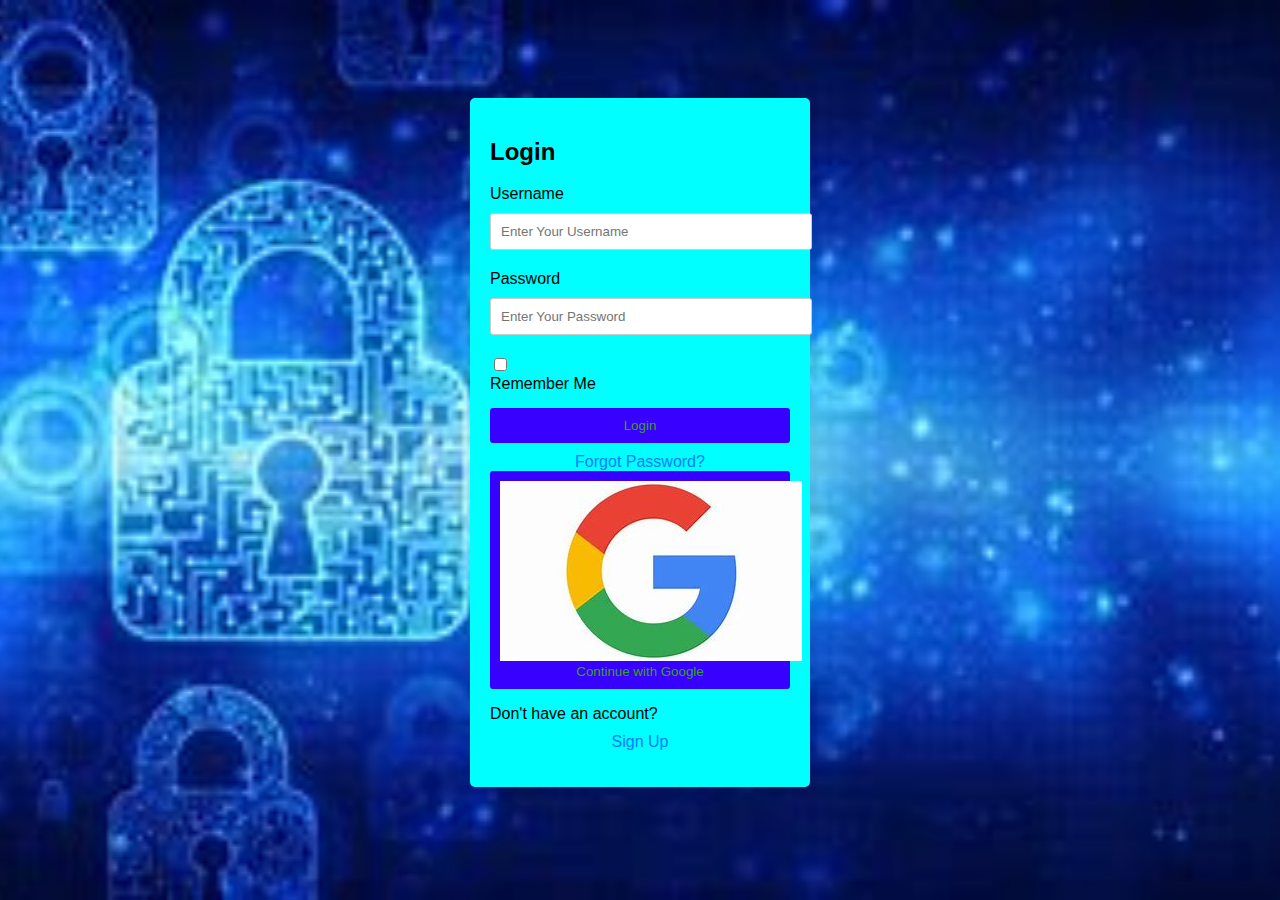
<file: index.html>
<!DOCTYPE html>
<html lang="en">
<head>
    <meta charset="UTF-8">
    <meta name="viewport" content="width=device-width, initial-scale=1.0">
    <title>Login | Comrade Market</title>
    <link rel="stylesheet" href="style.css">
    <link rel="icon" type="img/png" href="./img/gdglogo.jpeg">
</head>
<body>
    <div class="login-container">
        <form action="home.html" method="POST">
            <h2>Login</h2>
            <div class="input-group">
                <label>Username</label>
                <input type="text" required placeholder="Enter Your Username">
            </div>
            <div class="input-group">
                <label>Password</label>
                <input type="password" required placeholder="Enter Your Password">
            </div>
            <div class="checkbox-group">
                <input type="checkbox" id="remember">
                <label for="remember">Remember Me</label>
            </div>
            <button type="submit" class="login-btn">Login</button>
            <a href="#" class="forgot-password">Forgot Password?</a>

            <div class="google-login">
                <button class="google-btn">
                    <img src="./img/google.jpeg"alt="Google Logo">
                    Continue with Google
                </button>
            </div>

            <p>Don't have an account? <a href="signup.html">Sign Up</a></p>
        </form>
    </div>
</body>
</html>
</file>
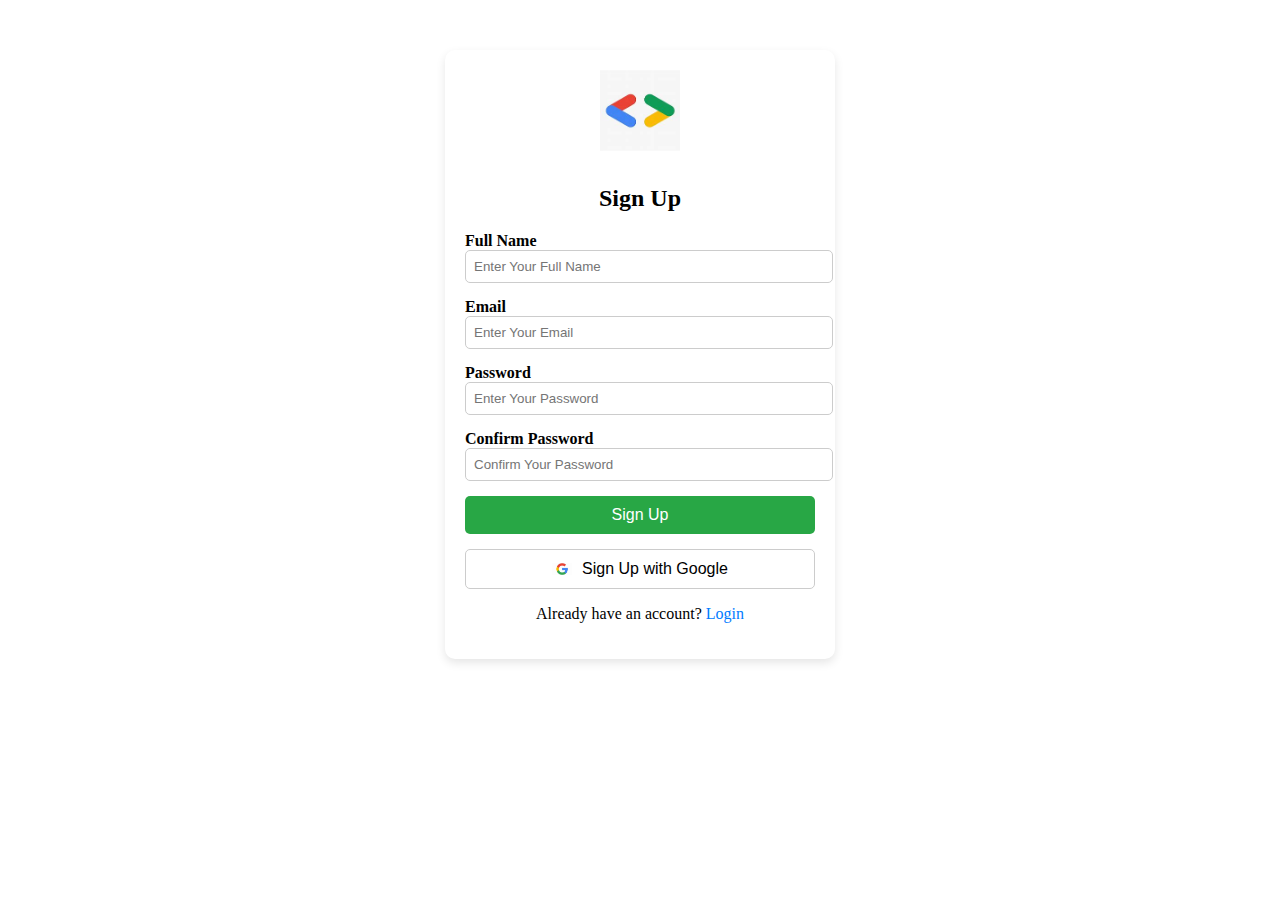
<file: signup.html>
<!DOCTYPE html>
<html lang="en">
<head>
    <meta charset="UTF-8">
    <meta name="viewport" content="width=device-width, initial-scale=1.0">
    <title>Sign Up | Comrade Market</title>
    <link rel="stylesheet" href="signup.css">
    <link rel="icon" type="image/png" href="gdglogo.jpeg"> 
</head>
<body>
    <div class="signup-container">
        <div class="logo">
            <img src="./img/gdglogo.jpeg" alt="GDG Logo">
        </div>
        <form action="home.html" method="POST">
            <h2>Sign Up</h2>
            <div class="input-group">
                <label>Full Name</label>
                <input type="text" required placeholder="Enter Your Full Name">
            </div>
            <div class="input-group">
                <label>Email</label>
                <input type="email" required placeholder="Enter Your Email">
            </div>
            <div class="input-group">
                <label>Password</label>
                <input type="password" required placeholder="Enter Your Password">
            </div>
            <div class="input-group">
                <label>Confirm Password</label>
                <input type="password" required placeholder="Confirm Your Password">
            </div>
            <button type="submit" class="signup-btn">Sign Up</button>

            <div class="google-login">
                <button class="google-btn">
                    <img src="./img/google.jpeg" alt="Google Logo">
                    Sign Up with Google
                </button>
            </div>

            <p>Already have an account? <a href="index.html">Login</a></p>
        </form>
    </div>
</body>
</html>
</file>
<file: style.css>
body {
    font-family: Arial, sans-serif;
    background-image: url(Login.png);
    background-size: cover;
    background-position: center;
    display: flex;
    justify-content: center;
    align-items: center;
    height: 100vh;
    margin: 0;
}

form {
    background-color:aqua;
    padding: 20px;
    border-radius: 5px;
    box-shadow: 0 0 10px rgba(0, 0, 0, 0.1);
    width: 300px;
}

fieldset {
    border: none;
}

legend {
    font-size: 1.5em;
    margin-bottom: 10px;
}

div {
    margin-bottom: 15px;
}

label {
    display: block;
    margin-bottom: 5px;
}

input[type="text"], input[type="password"] {
    width: 100%;
    padding: 10px;
    margin: 5px 0;
    border: 1px solid #ccc;
    border-radius: 3px;
}

input[type="checkbox"] {
    margin-right: 5px;
}

button {
    background-color: #3700ff;
    color: #3aa411;
    border: none;
    padding: 10px;
    border-radius: 3px;
    cursor: pointer;
    width: 100%;
}

button:hover {
    background-color: #0056b3;
}

a {
    display: block;
    margin-top: 10px;
    text-align: center;
    color: #007bff;
    text-decoration: none;
}

a:hover {
    text-decoration: underline;
}
</file>
<file: signup.css>
/* Center the signup form */
.signup-container {
    width: 350px;
    margin: 50px auto;
    padding: 20px;
    background: #fff;
    border-radius: 10px;
    box-shadow: 0px 4px 10px rgba(0, 0, 0, 0.1);
    text-align: center;
}

/* Style the GDG logo */
.logo img {
    width: 80px;
    height: auto;
    margin-bottom: 10px;
}

/* Style input fields */
.input-group {
    text-align: left;
    margin-bottom: 15px;
}

.input-group label {
    font-weight: bold;
    display: block;
}

.input-group input {
    width: 100%;
    padding: 8px;
    border: 1px solid #ccc;
    border-radius: 5px;
}

/* Style the signup button */
.signup-btn {
    width: 100%;
    padding: 10px;
    background: #28a745;
    color: white;
    border: none;
    border-radius: 5px;
    font-size: 16px;
    cursor: pointer;
}

.signup-btn:hover {
    background: #218838;
}

/* Style Google Sign Up Button */
.google-login {
    margin-top: 15px;
}

.google-btn {
    width: 100%;
    padding: 10px;
    background: white;
    border: 1px solid #ccc;
    border-radius: 5px;
    display: flex;
    align-items: center;
    justify-content: center;
    font-size: 16px;
    cursor: pointer;
}

.google-btn img {
    width: 20px;
    margin-right: 10px;
}

.google-btn:hover {
    background: #f0f0f0;
}

/* Login link */
p a {
    color: #007bff;
    text-decoration: none;
}

p a:hover {
    text-decoration: underline;
}
</file>
